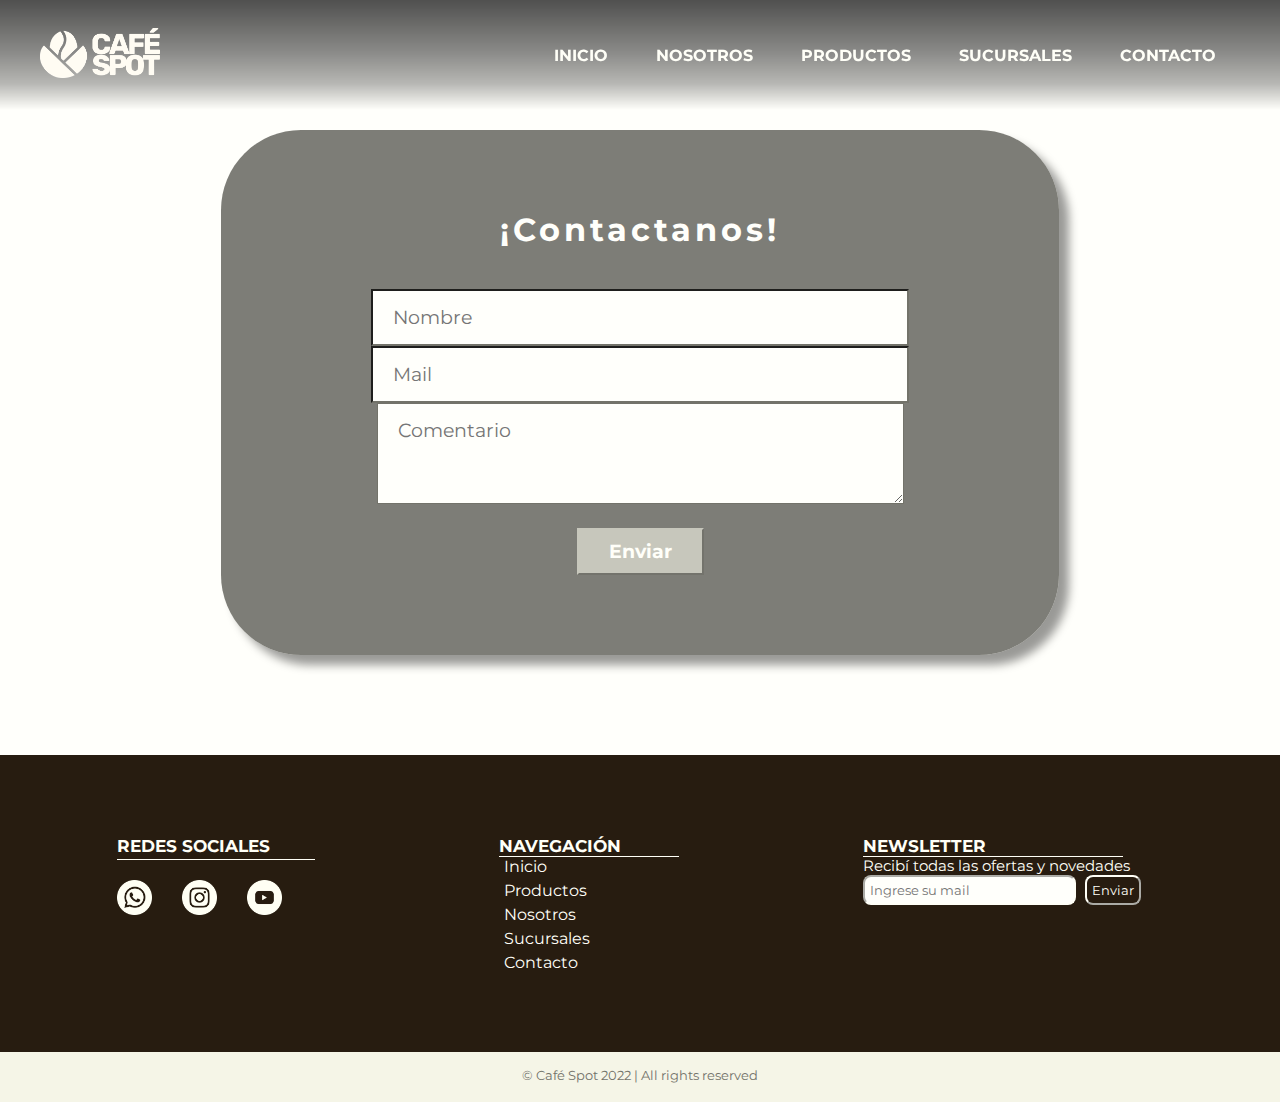
<file: pages/contacto.html>
<!DOCTYPE html>
<html lang="en">
<head>
    <meta charset="UTF-8">
    <meta http-equiv="X-UA-Compatible" content="IE=edge">
    <meta name="viewport" content="width=device-width, initial-scale=1.0">
    <title>Contacto | Café Spot</title>
    <meta name="description" content="Contactate con Nosotros. Envianos tus dudas, tus preguntas y/o tus consultas. Respondemos dentro de las 24hs.">
    <meta name="keywords" content="café, café de especialidad, cafeteria, grano de café, café espresso, café americano, café capuccino, café latte, café moka, café caramel cacchiato, tipos de café, estilos de café, café orgánico">
    <link rel="icon" href="../img/icon/icon.ico">
    <link rel="stylesheet" href="../sass/style.css">
    <link rel="stylesheet" href="https://cdnjs.cloudflare.com/ajax/libs/animate.css/4.1.1/animate.min.css"/>
    <link href="https://cdn.jsdelivr.net/npm/bootstrap@5.1.3/dist/css/bootstrap.min.css" rel="stylesheet" integrity="sha384-1BmE4kWBq78iYhFldvKuhfTAU6auU8tT94WrHftjDbrCEXSU1oBoqyl2QvZ6jIW3" crossorigin="anonymous">
</head>

<body>

    <header id="header">
        <nav class="nav">
            <div class="nav__container">

                <div class="nav-logo">
                    <a href="../index.html"><img src="../img/logo/logo-claro.png" alt="logo Café Spot"></a>
                </div>
                
                <label for="menu-desplegable" class="nav-label">
                    <img src="../img/menu-hambg/menu-hmg.png" alt="menú desplegable">
                </label>
                <input class="nav-input" type="checkbox" id="menu-desplegable">
                
                <div class="nav-menu">
                    <a href="../index.html" class="nav-menu__item">Inicio</a>
                    <a href="./nosotros.html" class="nav-menu__item">Nosotros</a>
                    <a href="./productos.html" class="nav-menu__item">Productos</a>
                    <a href="./sucursales.html" class="nav-menu__item">Sucursales</a>
                    <a href="./contacto.html" class="nav-menu__item">Contacto</a>
                </div>

            </div>
        </nav>
    </header>

    <main id="contacto">
        <section class="formulario">
            <div class="form__container">
                <h1 class="animate__animated animate__zoomIn">¡Contactanos!</h1>
                <div class="mb-3">
                    <label for="exampleFormControlInput1" class="form-label"></label>
                    <input type="text" class="form-control" id="exampleFormControlInput1" placeholder="Nombre">
                </div>
                <div class="mb-3">
                    <label for="exampleFormControlInput1" class="form-label"></label>
                    <input type="email" class="form-control" id="exampleFormControlInput1" placeholder="Mail">
                </div>
                <div class="mb-3">
                    <label for="exampleFormControlTextarea1" class="form-label"></label>
                    <textarea class="form-control" id="exampleFormControlTextarea1" rows="3" placeholder="Comentario"></textarea>
                </div>
                <button type="button" class="btn btn-light">Enviar</button>
            </div>
        </section>
    </main>

    <footer id="footer">
        <div class="footer__container">
            <div class="redes">
                <h5>Redes sociales</h5>          
                <div class="redes__img">
                    <a href="https://www.whatsapp.com/" target="_blank">
                        <img src="../img/redes-sociales/whatsapp.png" alt="WhatsApp">
                    </a>            
                    <a href="https://instagram.com" target="_blank">
                        <img src="../img/redes-sociales/instagram.png" alt="Instagram">
                    </a>           
                    <a href="http://youtube.com" target="_blank">
                        <img src="../img/redes-sociales/youtube.png" alt="Youtube">
                    </a>   
                </div>        
            </div>

            <div class="navegacion">
                <h5>Navegación</h5>
                <div class="navegacion__enlaces">
                        <a href="../index.html" class="nav-menu__item">Inicio</a>
                        <a href="./productos.html" class="nav-menu__item">Productos</a>
                        <a href="./nosotros.html" class="nav-menu__item">Nosotros</a>
                        <a href="./sucursales.html" class="nav-menu__item">Sucursales</a>
                        <a href="./contacto.html" class="nav-menu__item">Contacto</a>
                    
                </div>
            </div>

            <div class="newsletter">
                <h5>Newsletter</h5>
                <p>Recibí todas las ofertas y novedades</p>
                <div>
                    <input type="email" class="newsletter" placeholder="Ingrese su mail">
                    <button class="button-newsletter">Enviar</button>
                </div>
            </div>
        </div>

        <div class="footer__copy">
            <p>&copy; Café Spot 2022 | All rights reserved</p>
        </div>
    </footer>


<script src="https://cdn.jsdelivr.net/npm/bootstrap@5.1.3/dist/js/bootstrap.bundle.min.js" integrity="sha384-ka7Sk0Gln4gmtz2MlQnikT1wXgYsOg+OMhuP+IlRH9sENBO0LRn5q+8nbTov4+1p" crossorigin="anonymous"></script>
</body>
</html>
</file>
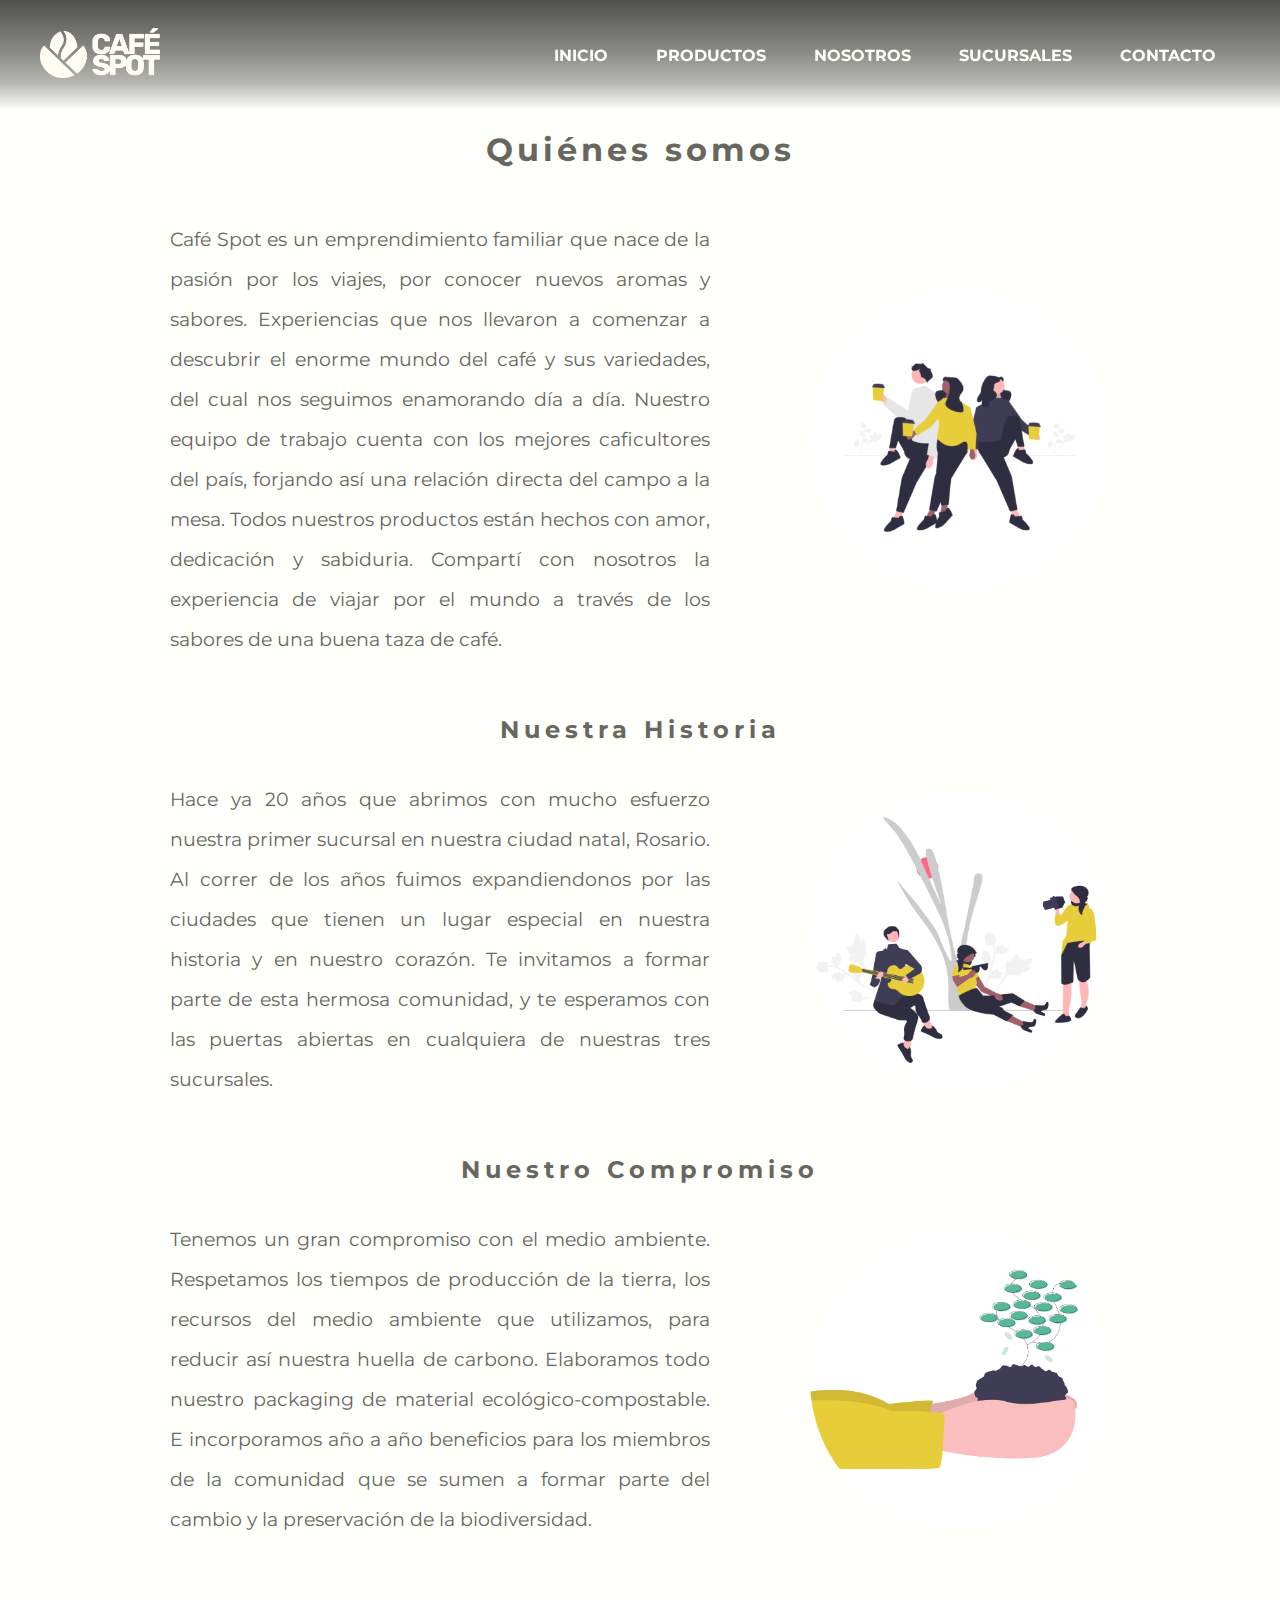
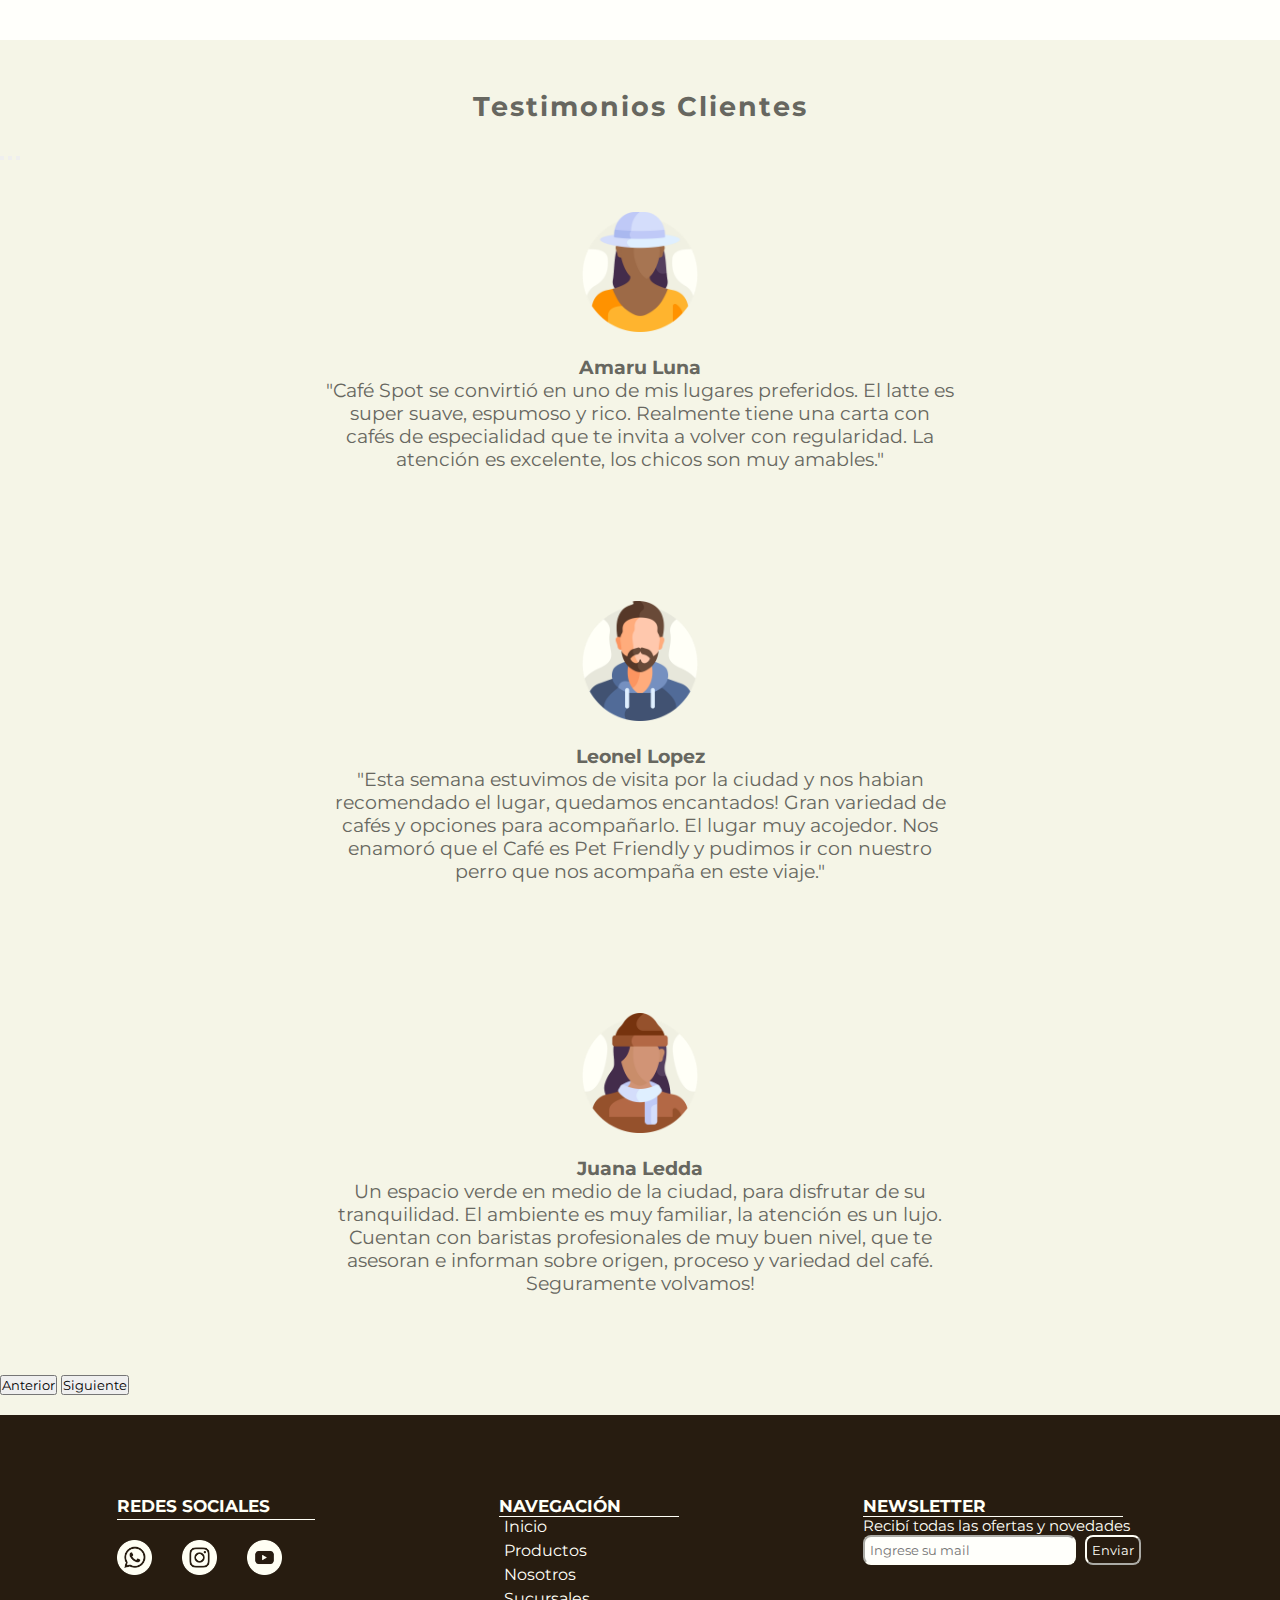
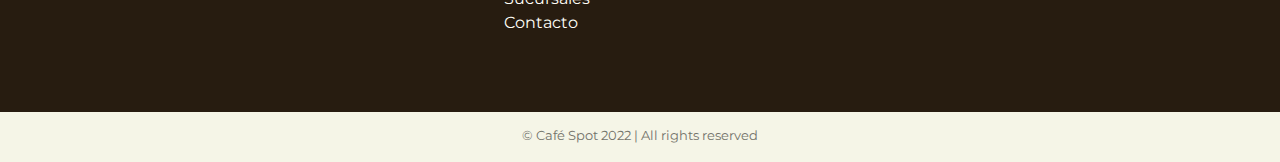
<file: pages/nosotros.html>
<!DOCTYPE html>
<html lang="en">
<head>
    <meta charset="UTF-8">
    <meta http-equiv="X-UA-Compatible" content="IE=edge">
    <meta name="viewport" content="width=device-width, initial-scale=1.0">
    <title>Nosotros | Café Spot</title>
    <meta name="description" content="Te invitamos a conocer un poco más acerca de nosotros, nuestra historia y nuestro compromiso con el medio ambiente.">
    <meta name="keywords" content="café, café de especialidad, cafeteria, grano de café, café espresso, café americano, café capuccino, café latte, café moka, café caramel cacchiato, tipos de café, estilos de café, café orgánico">
    <link rel="icon" href="../img/icon/icon.ico">
    <link rel="stylesheet" href="../sass/style.css">
    <link rel="stylesheet" href="https://cdnjs.cloudflare.com/ajax/libs/animate.css/4.1.1/animate.min.css"/>
    <link href="https://cdn.jsdelivr.net/npm/bootstrap@5.1.3/dist/css/bootstrap.min.css" rel="stylesheet" integrity="sha384-1BmE4kWBq78iYhFldvKuhfTAU6auU8tT94WrHftjDbrCEXSU1oBoqyl2QvZ6jIW3" crossorigin="anonymous">
</head>

<body>

    <header id="header">
        <nav class="nav">
            <div class="nav__container">

                <div class="nav-logo">
                    <a href="../index.html"><img src="../img/logo/logo-claro.png" alt="logo Café Spot"></a>
                </div>
                
                <label for="menu-desplegable" class="nav-label">
                    <img src="../img/menu-hambg/menu-hmg.png" alt="menú desplegable">
                </label>
                <input class="nav-input" type="checkbox" id="menu-desplegable">
                
                <div class="nav-menu">
                    <a href="../index.html" class="nav-menu__item">Inicio</a>
                    <a href="./productos.html" class="nav-menu__item">Productos</a>
                    <a href="./nosotros.html" class="nav-menu__item">Nosotros</a>
                    <a href="./sucursales.html" class="nav-menu__item">Sucursales</a>
                    <a href="./contacto.html" class="nav-menu__item">Contacto</a>
                </div>

            </div>
        </nav>
    </header>

    <main id="nosotros">
        <!-- Sección 1 - Nosotros -->
        <section class="nosotros__container">
            <h1>Quiénes somos</h1>

            <div class="item">                
                <div class="item__description">
                    <p>Café Spot es un emprendimiento familiar que nace de la pasión por los viajes, por conocer nuevos aromas y sabores. Experiencias que nos llevaron a comenzar a descubrir el enorme mundo del café y sus variedades, del cual nos seguimos enamorando día a día. Nuestro equipo de trabajo cuenta con los mejores caficultores del país, forjando así una relación directa del campo a la mesa. Todos nuestros productos están hechos con amor, dedicación y sabiduria. Compartí con nosotros la experiencia de viajar por el mundo a través de los sabores de una buena taza de café.</p>

                    <img src="../img/pags/nosotros/2.png" alt="imagen de la seccion nosotros">
                </div>
            </div>

            <div class="item">
                <h2>Nuestra <span>Historia</span></h2>
                <div class="item__description">
                    <p>Hace ya 20 años que abrimos con mucho esfuerzo nuestra primer sucursal en nuestra ciudad natal, Rosario. Al correr de los años fuimos expandiendonos por las ciudades que tienen un lugar especial en nuestra historia y en nuestro corazón. Te invitamos a formar parte de esta hermosa comunidad, y te esperamos con las puertas abiertas en cualquiera de nuestras tres sucursales.</p>

                    <img src="../img/pags/nosotros/1.png" alt="imagen de la seccion nuestra historia">
                </div>
            </div>
            
            <div class="item">
                <h2>Nuestro <span>Compromiso</span></h2>
                <div class="item__description">
                    <p>Tenemos un gran compromiso con el medio ambiente. Respetamos los tiempos de producción de la tierra, los recursos del medio ambiente que utilizamos, para reducir así nuestra huella de carbono. Elaboramos todo nuestro packaging de material ecológico-compostable. E incorporamos año a año beneficios para los miembros de la comunidad que se sumen a formar parte del cambio y la preservación de la biodiversidad. </p>

                    <img src="../img/pags/nosotros/3.png" alt="imagen de la seccion nuestro compromiso">
                </div>
            </div>    
        </section>

        
        <!-- Sección 2 - Testimonios -->
        <section class="testimonios__container">
            <h3>Testimonios <span>Clientes</span></h3>
            
            <div id="carouselExampleDark" class="carousel carousel-dark slide" data-bs-ride="carousel">
                <div class="carousel-indicators">
                    <button type="button" data-bs-target="#carouselExampleDark" data-bs-slide-to="0" class="active" aria-current="true" aria-label="Slide 1"></button>
                    <button type="button" data-bs-target="#carouselExampleDark" data-bs-slide-to="1" aria-label="Slide 2"></button>
                    <button type="button" data-bs-target="#carouselExampleDark" data-bs-slide-to="2" aria-label="Slide 3"></button>
                </div>

                <div class="carousel-inner">
                    <div class="carousel-item active" data-bs-interval="10000">
                        <div class="d-block w-100" style="text-align: center;"> 
                            <div class="item-usuario">
                                <img src="../img/pags/usuarios/usuario1.png" class="card-img-top" alt="usuario">
                            </div>
                            <div class="item-comentario">
                                <p class="name">Amaru Luna</p>
                                <p class="coment">"Café Spot se convirtió en uno de mis lugares preferidos. El latte es super suave, espumoso y rico. Realmente tiene una carta con cafés de especialidad que te invita a volver con regularidad. La atención es excelente, los chicos son muy amables."</p>
                            </div>
                        </div>
                    </div>

                    <div class="carousel-item" data-bs-interval="2000">
                        <div class="d-block w-100" style="text-align: center;"> 
                            <div class="item-usuario">
                                <img src="../img/pags/usuarios/usuario2.png" class="card-img-top" alt="usuario">
                            </div>
                            <div class="item-comentario">
                                <p class="name">Leonel Lopez</p>
                                <p class="coment">"Esta semana estuvimos de visita por la ciudad y nos habian recomendado el lugar, quedamos encantados! Gran variedad de cafés y opciones para acompañarlo. El lugar muy acojedor. Nos enamoró que el Café es Pet Friendly y pudimos ir con nuestro perro que nos acompaña en este viaje."</p>
                            </div>
                        </div>
                    </div>

                    <div class="carousel-item">
                        <div class="d-block w-100" style="text-align: center;"> 
                            <div class="item-usuario">
                                <img src="../img/pags/usuarios/usuario3.png" class="card-img-top" alt="usuario">
                            </div>
                            <div class="item-comentario">
                                <p class="name">Juana Ledda</p>
                                <p class="coment">Un espacio verde en medio de la ciudad, para disfrutar de su tranquilidad. El ambiente es muy familiar, la atención es un lujo. Cuentan con baristas profesionales de muy buen nivel, que te asesoran e informan sobre origen, proceso y variedad del café. Seguramente volvamos!</p>
                            </div>
                        </div>
                    </div>
                </div>

                <button class="carousel-control-prev" type="button" data-bs-target="#carouselExampleDark" data-bs-slide="prev">
                  <span class="carousel-control-prev-icon" aria-hidden="true"></span>
                  <span class="visually-hidden">Anterior</span>
                </button>

                <button class="carousel-control-next" type="button" data-bs-target="#carouselExampleDark" data-bs-slide="next">
                  <span class="carousel-control-next-icon" aria-hidden="true"></span>
                  <span class="visually-hidden">Siguiente</span>
                </button>
                
              </div>
        </section>
    </main>

    <footer id="footer">
        <div class="footer__container">
            <div class="redes">
                <h5>Redes sociales</h5>          
                <div class="redes__img">
                    <a href="https://www.whatsapp.com/" target="_blank">
                        <img src="../img/redes-sociales/whatsapp.png" alt="WhatsApp">
                    </a>            
                    <a href="https://instagram.com" target="_blank">
                        <img src="../img/redes-sociales/instagram.png" alt="Instagram">
                    </a>           
                    <a href="http://youtube.com" target="_blank">
                        <img src="../img/redes-sociales/youtube.png" alt="Youtube">
                    </a>   
                </div>        
            </div>

            <div class="navegacion">
                <h5>Navegación</h5>
                <div class="navegacion__enlaces">
                        <a href="../index.html" class="nav-menu__item">Inicio</a>
                        <a href="./productos.html" class="nav-menu__item">Productos</a>
                        <a href="./nosotros.html" class="nav-menu__item">Nosotros</a>
                        <a href="./sucursales.html" class="nav-menu__item">Sucursales</a>
                        <a href="./contacto.html" class="nav-menu__item">Contacto</a>
                    
                </div>
            </div>

            <div class="newsletter">
                <h5>Newsletter</h5>
                <p>Recibí todas las ofertas y novedades</p>
                <div>
                    <input type="email" class="newsletter" placeholder="Ingrese su mail">
                    <button class="button-newsletter">Enviar</button>
                </div>
            </div>
        </div>

        <div class="footer__copy">
            <p>&copy; Café Spot 2022 | All rights reserved</p>
        </div>
    </footer>


<script src="https://cdn.jsdelivr.net/npm/bootstrap@5.1.3/dist/js/bootstrap.bundle.min.js" integrity="sha384-ka7Sk0Gln4gmtz2MlQnikT1wXgYsOg+OMhuP+IlRH9sENBO0LRn5q+8nbTov4+1p" crossorigin="anonymous"></script>
</body>
</html>
</file>
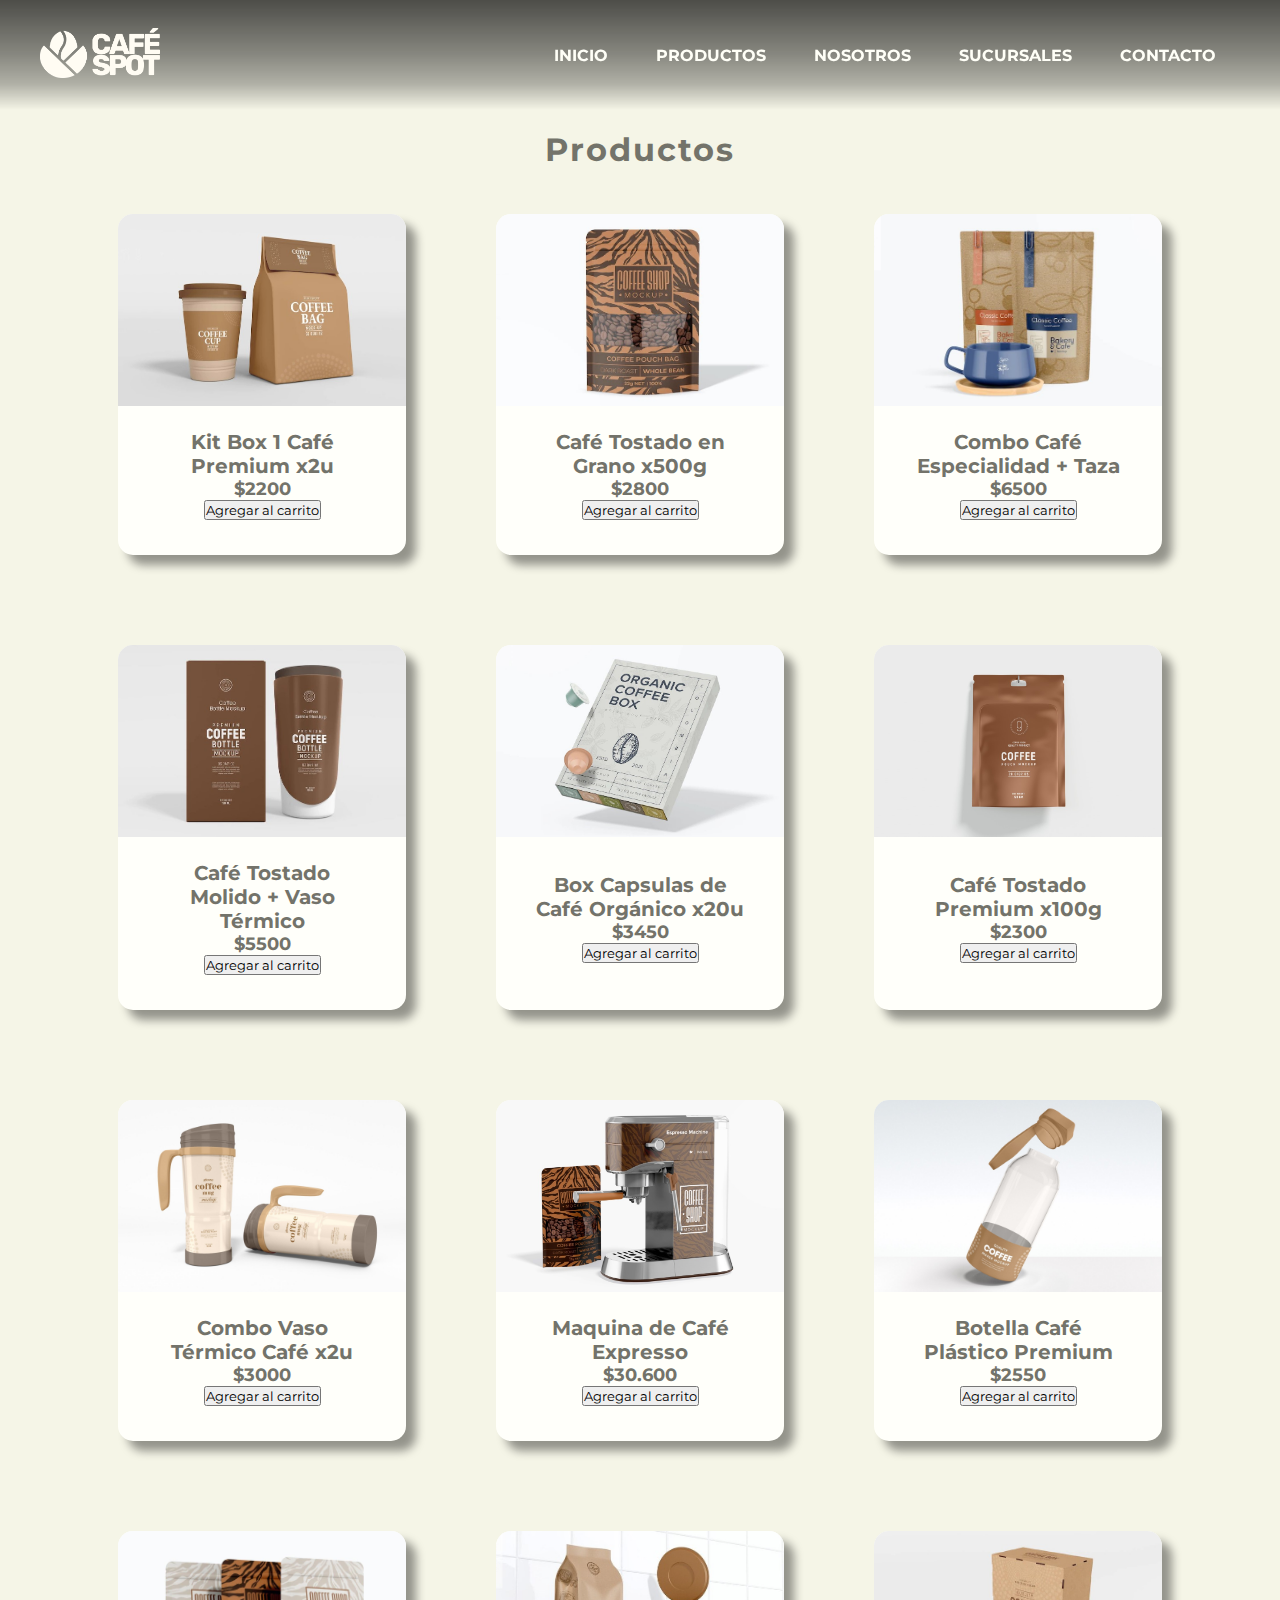
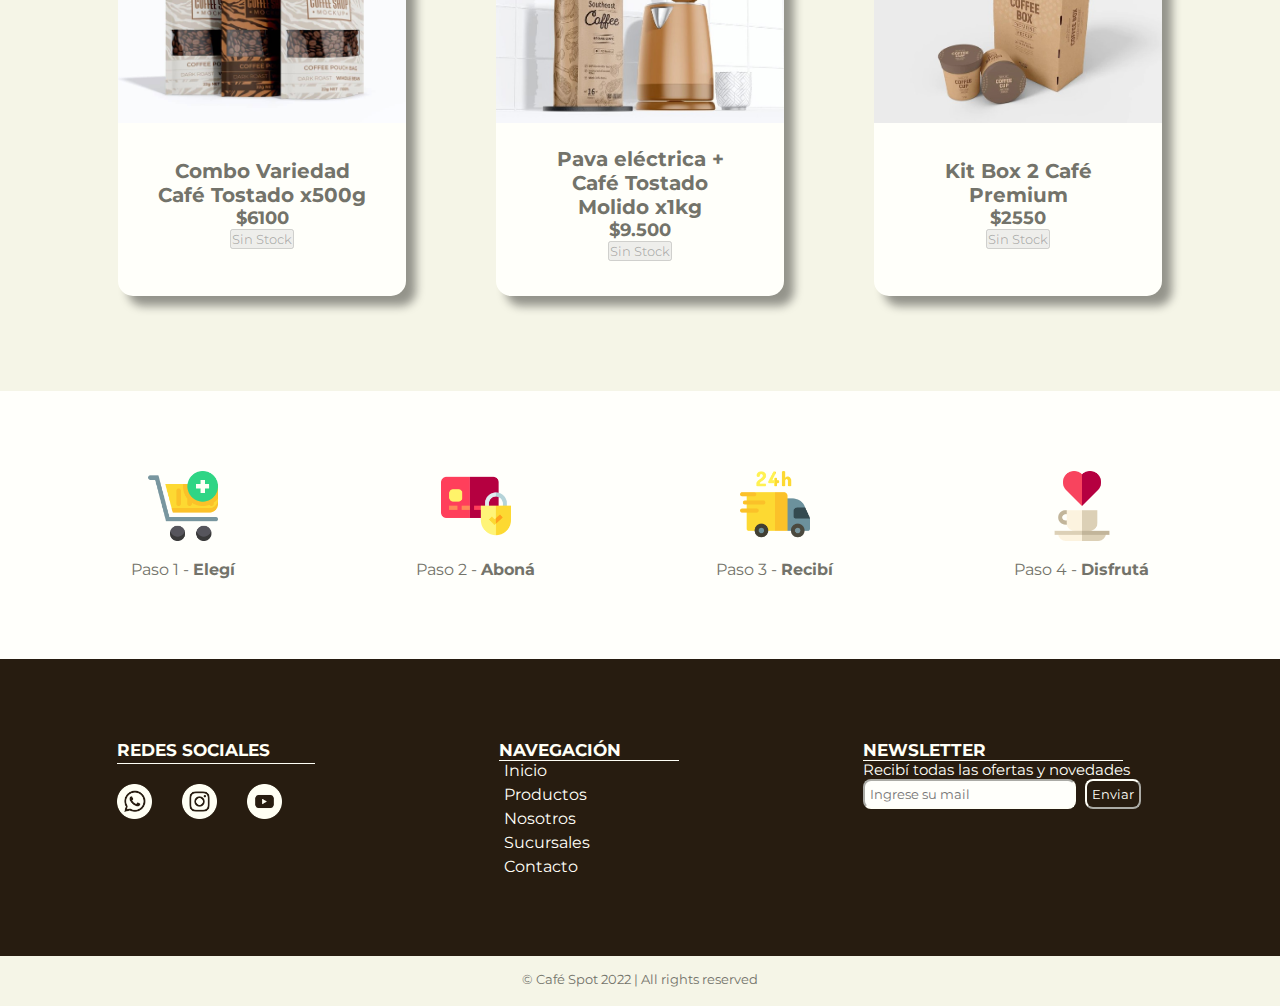
<file: pages/productos.html>
<!DOCTYPE html>
<html lang="en">
<head>
    <meta charset="UTF-8">
    <meta http-equiv="X-UA-Compatible" content="IE=edge">
    <meta name="viewport" content="width=device-width, initial-scale=1.0">
    <title>Tienda Online | Café Spot</title>
    <meta name="description" content="Conocé todos los Productos que tenemos disponibles en nuestra Tienda Online. Acercate a cualquiera de nuestras sucursales a difrutar de todas nuestras variedades de café o encarganos tu pedido por Whatsapp. Envio Gratis en todo el país">
    <meta name="keywords" content="café, café de especialidad, cafeteria, grano de café, café espresso, café americano, café capuccino, café latte, café moka, café caramel cacchiato, tipos de café, estilos de café, café orgánico">
    <link rel="icon" href="../img/icon/icon.ico">
    <link rel="stylesheet" href="../sass/style.css">
    <link rel="stylesheet" href="https://cdnjs.cloudflare.com/ajax/libs/animate.css/4.1.1/animate.min.css"/>
    <link href="https://cdn.jsdelivr.net/npm/bootstrap@5.1.3/dist/css/bootstrap.min.css" rel="stylesheet" integrity="sha384-1BmE4kWBq78iYhFldvKuhfTAU6auU8tT94WrHftjDbrCEXSU1oBoqyl2QvZ6jIW3" crossorigin="anonymous">
</head>

<body>

    <header id="header">
        <nav class="nav">
            <div class="nav__container">

                <div class="nav-logo">
                    <a href="../index.html"><img src="../img/logo/logo-claro.png" alt="logo Café Spot"></a>
                </div>
                
                <label for="menu-desplegable" class="nav-label">
                    <img src="../img/menu-hambg/menu-hmg.png" alt="menú desplegable">
                </label>
                <input class="nav-input" type="checkbox" id="menu-desplegable">
                
                <div class="nav-menu">
                    <a href="../index.html" class="nav-menu__item">Inicio</a>
                    <a href="./productos.html" class="nav-menu__item">Productos</a>
                    <a href="./nosotros.html" class="nav-menu__item">Nosotros</a>
                    <a href="./sucursales.html" class="nav-menu__item">Sucursales</a>
                    <a href="./contacto.html" class="nav-menu__item">Contacto</a>
                </div>

            </div>
        </nav>
    </header>

    <main id="productos">
        <!-- Sección 1 - Productos -->
        <section class="productos-items">
            <h1>Productos</h1>
            
            <div class="card__container">
                <div class="card" style="width: 18rem;">
                    <div class="card__img">
                        <img src="../img/pags/productos/p1.jpg" class="card__img-top" alt="producto 1">
                    </div>
                    <div class="card__body">
                        <h2>Kit Box 1 Café Premium x2u</h2>
                        <p>$2200</p>
                        <button type="button" class="btn btn-secondary">Agregar al carrito</button>
                    </div>
                </div>

                <div class="card" style="width: 18rem;">
                    <div class="card__img">
                        <img src="../img/pags/productos/p2.jpg" class="card__img-top" alt="producto 2">
                    </div>
                    <div class="card__body">
                        <h2>Café Tostado en Grano x500g</h2>
                        <p>$2800</p>
                        <button type="button" class="btn btn-secondary">Agregar al carrito</button>
                    </div>
                </div>

                <div class="card" style="width: 18rem;">
                    <div class="card__img">
                        <img src="../img/pags/productos/p3.jpg" class="card__img-top" alt="producto 3">
                    </div>
                    <div class="card__body">
                        <h2>Combo Café Especialidad + Taza</h2>
                        <p>$6500</p>
                        <button type="button" class="btn btn-secondary">Agregar al carrito</button>
                    </div>
                </div>

                <div class="card" style="width: 18rem;">
                    <div class="card__img">
                        <img src="../img/pags/productos/p4.jpg" class="card__img-top" alt="producto 4">
                    </div>
                    <div class="card__body">
                        <h2>Café Tostado Molido + Vaso Térmico</h2>
                        <p>$5500</p>
                        <button type="button" class="btn btn-secondary">Agregar al carrito</button>
                    </div>
                </div>

                <div class="card" style="width: 18rem;">
                    <div class="card__img">
                        <img src="../img/pags/productos/p5.jpg" class="card__img-top" alt="producto 5">
                    </div>
                    <div class="card__body">
                        <h2>Box Capsulas de Café Orgánico x20u</h2>
                        <p>$3450</p>
                        <button type="button" class="btn btn-secondary">Agregar al carrito</button>
                    </div>
                </div>

                <div class="card" style="width: 18rem;">
                    <div class="card__img">
                        <img src="../img/pags/productos/p6.jpg" alt="producto 6">
                    </div>
                    <div class="card__body">
                        <h2>Café Tostado Premium x100g</h2>
                        <p>$2300</p>
                        <button type="button" class="btn btn-secondary">Agregar al carrito</button>
                    </div>
                </div>

                <div class="card" style="width: 18rem;">
                    <div class="card__img">
                        <img src="../img/pags/productos/p7.jpg" alt="producto 7">
                    </div>
                    <div class="card__body">
                        <h2>Combo Vaso Térmico Café x2u</h2>
                        <p>$3000</p>
                        <button type="button" class="btn btn-secondary">Agregar al carrito</button>
                    </div>
                </div>

                <div class="card" style="width: 18rem;">
                    <div class="card__img">
                        <img src="../img/pags/productos/p8.jpg" alt="producto 8">
                    </div>
                    <div class="card__body">
                        <h2>Maquina de Café Expresso</h2>
                        <p>$30.600</p>
                        <button type="button" class="btn btn-secondary">Agregar al carrito</button>
                    </div>
                </div>

                <div class="card" style="width: 18rem;">
                    <div class="card__img">
                        <img src="../img/pags/productos/p9.jpg" alt="producto 9">
                    </div>
                    <div class="card__body">
                        <h2>Botella Café Plástico Premium</h2>
                        <p>$2550</p>
                        <button type="button" class="btn btn-secondary">Agregar al carrito</button>
                    </div>
                </div>

                <div class="card" style="width: 18rem;">
                    <div class="card__img">
                        <img src="../img/pags/productos/p10.jpg" alt="producto 10">
                    </div>
                    <div class="card__body">
                        <h2>Combo Variedad Café Tostado x500g</h2>
                        <p>$6100</p>
                        <button type="button" class="btn btn-outline-secondary" disabled>Sin Stock</button>
                    </div>
                </div>

                <div class="card" style="width: 18rem;">
                    <div class="card__img">
                        <img src="../img/pags/productos/p11.jpg" alt="producto 11">
                    </div>
                    <div class="card__body">
                        <h2>Pava eléctrica + Café Tostado Molido x1kg</h2>
                        <p>$9.500</p>
                        <button type="button" class="btn btn-outline-secondary" disabled>Sin Stock</button>
                    </div>
                </div>

                <div class="card" style="width: 18rem;">
                    <div class="card__img">
                        <img src="../img/pags/productos/p12.jpg" alt="producto 12">
                    </div>
                    <div class="card__body">
                        <h2>Kit Box 2 Café Premium</h2>
                        <p>$2550</p>
                        <button type="button" class="btn btn-outline-secondary" disabled>Sin Stock</button>
                    </div>
                </div>

            </div>
        </section>


        <!-- Sección 2 - Pasos -->
        <section class="productos-pasos">
            <div class="pasos__item">
                <img src="../img/pags/productos/pasos/paso1.png" alt="paso 1 - elegí tu producto">
                <p>Paso 1 - <span>Elegí</span></p>
            </div>

            <div class="pasos__item">
                <img src="../img/pags/productos/pasos/paso2.png" alt="paso 2 - aboná">
                <p>Paso 2 - <span>Aboná</span></p>
            </div>

            <div class="pasos__item">
                <img src="../img/pags/productos/pasos/paso3.png" alt="paso 3 - recibí">
                <p>Paso 3 - <span>Recibí</span></p>
            </div>

            <div class="pasos__item">
                <img src="../img/pags/productos/pasos/paso4.png" alt="paso 4 - disfrutá">
                <p> Paso 4 - <span>Disfrutá</span></p>
            </div>
        </section>
    </main>

    <footer id="footer">
        <div class="footer__container">
            <div class="redes">
                <h5>Redes sociales</h5>          
                <div class="redes__img">
                    <a href="https://www.whatsapp.com/" target="_blank">
                        <img src="../img/redes-sociales/whatsapp.png" alt="WhatsApp">
                    </a>            
                    <a href="https://instagram.com" target="_blank">
                        <img src="../img/redes-sociales/instagram.png" alt="Instagram">
                    </a>           
                    <a href="http://youtube.com" target="_blank">
                        <img src="../img/redes-sociales/youtube.png" alt="Youtube">
                    </a>   
                </div>        
            </div>

            <div class="navegacion">
                <h5>Navegación</h5>
                <div class="navegacion__enlaces">
                        <a href="../index.html" class="nav-menu__item">Inicio</a>
                        <a href="./productos.html" class="nav-menu__item">Productos</a>
                        <a href="./nosotros.html" class="nav-menu__item">Nosotros</a>
                        <a href="./sucursales.html" class="nav-menu__item">Sucursales</a>
                        <a href="./contacto.html" class="nav-menu__item">Contacto</a>
                    
                </div>
            </div>

            <div class="newsletter">
                <h5>Newsletter</h5>
                <p>Recibí todas las ofertas y novedades</p>
                <div>
                    <input type="email" class="newsletter" placeholder="Ingrese su mail">
                    <button class="button-newsletter">Enviar</button>
                </div>
            </div>
        </div>

        <div class="footer__copy">
            <p>&copy; Café Spot 2022 | All rights reserved</p>
        </div>
    </footer>


<script src="https://cdn.jsdelivr.net/npm/bootstrap@5.1.3/dist/js/bootstrap.bundle.min.js" integrity="sha384-ka7Sk0Gln4gmtz2MlQnikT1wXgYsOg+OMhuP+IlRH9sENBO0LRn5q+8nbTov4+1p" crossorigin="anonymous"></script>
</body>
</html>
</file>
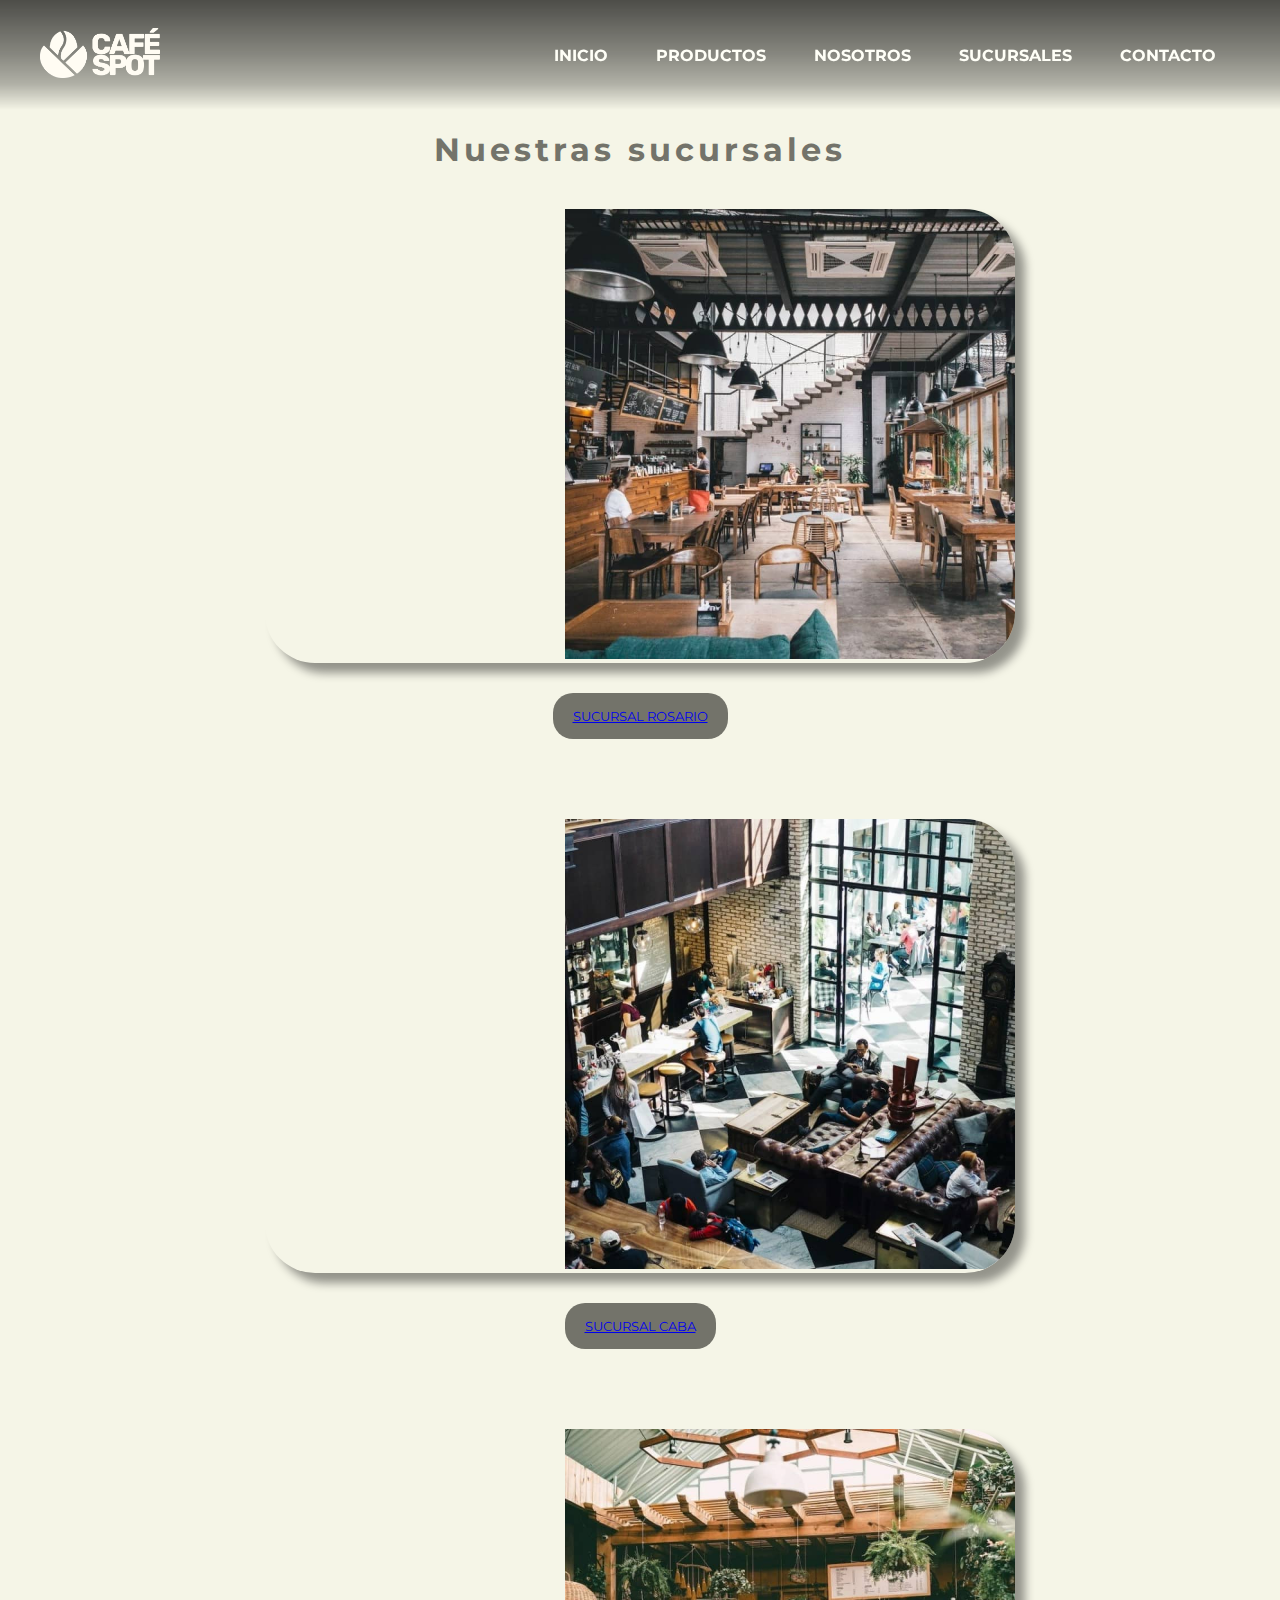
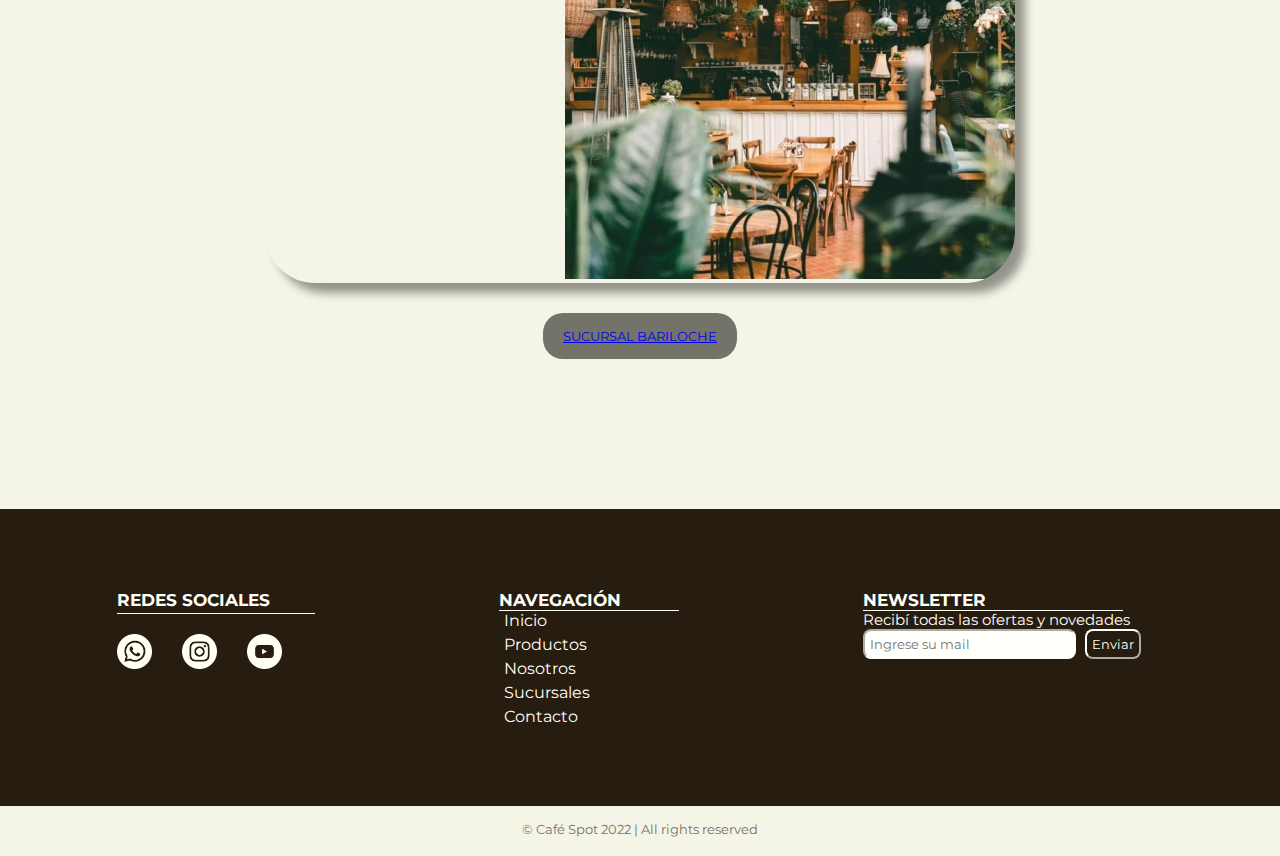
<file: pages/sucursales.html>
<!DOCTYPE html>
<html lang="en">
<head>
    <meta charset="UTF-8">
    <meta http-equiv="X-UA-Compatible" content="IE=edge">
    <meta name="viewport" content="width=device-width, initial-scale=1.0">
    <title>Nuestras Sucursales | Café Spot</title>
    <meta name="description" content="Contamos con tres grandes sucursales en Rosario, CABA y Bariloche. Hacemos en envios a todo el país.">
    <meta name="keywords" content="café, café de especialidad, cafeteria, grano de café, café espresso, café americano, café capuccino, café latte, café moka, café caramel cacchiato, tipos de café, estilos de café, café orgánico">
    <link rel="icon" href="../img/icon/icon.ico">
    <link rel="stylesheet" href="../sass/style.css">
    <link rel="stylesheet" href="https://cdnjs.cloudflare.com/ajax/libs/animate.css/4.1.1/animate.min.css"/>
    <link href="https://cdn.jsdelivr.net/npm/bootstrap@5.1.3/dist/css/bootstrap.min.css" rel="stylesheet" integrity="sha384-1BmE4kWBq78iYhFldvKuhfTAU6auU8tT94WrHftjDbrCEXSU1oBoqyl2QvZ6jIW3" crossorigin="anonymous">
</head>

<body>

    <header id="header">
        <nav class="nav">
            <div class="nav__container">

                <div class="nav-logo">
                    <a href="../index.html"><img src="../img/logo/logo-claro.png" alt="logo Café Spot"></a>
                </div>
                
                <label for="menu-desplegable" class="nav-label">
                    <img src="../img/menu-hambg/menu-hmg.png" alt="menú desplegable">
                </label>
                <input class="nav-input" type="checkbox" id="menu-desplegable">
                
                <div class="nav-menu">
                    <a href="../index.html" class="nav-menu__item">Inicio</a>
                    <a href="./productos.html" class="nav-menu__item">Productos</a>
                    <a href="./nosotros.html" class="nav-menu__item">Nosotros</a>
                    <a href="./sucursales.html" class="nav-menu__item">Sucursales</a>
                    <a href="./contacto.html" class="nav-menu__item">Contacto</a>
                </div>

            </div>
        </nav>
    </header>

    <main id="sucursales">
        <h1>Nuestras sucursales</h1>
        
        <section class="sucursal__container">

            <!-- Sucursal Rosario -->
            <div class="sucursal ">
                <div class="container-general">
                    <div class="sucursal-map">
                        <iframe src="https://www.google.com/maps/embed?pb=!1m18!1m12!1m3!1d12461.086010219324!2d-60.63996923570725!3d-32.9372218661085!2m3!1f0!2f0!3f0!3m2!1i1024!2i768!4f13.1!3m3!1m2!1s0x95b7ab237ec831f9%3A0x274d5dad4d9e2cc2!2sCentro%20Cultural%20Parque%20de%20Espa%C3%B1a!5e0!3m2!1ses-419!2sar!4v1667223025181!5m2!1ses-419!2sar" width="600" height="450" style="border:0;" allowfullscreen="" loading="lazy" referrerpolicy="no-referrer-when-downgrade"></iframe>
                    </div>
                    <div class="sucursal-img">
                        <img src="../img/pags/sucursales/rosario.jpg" alt="Sucursal de Rosario">
                    </div>
                </div>
                
                <div class="capa">
                    <h3>Rosario</h3>
                </div>
            </div>
            <a href="https://www.google.com/maps/place/Centro+Cultural+Parque+de+Espa%C3%B1a/@-32.9372219,-60.6399692,15.1z/data=!4m13!1m7!3m6!1s0x95b7aa27c722c06f:0x3041313560d424f7!2sCostanera,+Rosario,+Santa+Fe!3b1!8m2!3d-32.9971457!4d-60.6157086!3m4!1s0x95b7ab237ec831f9:0x274d5dad4d9e2cc2!8m2!3d-32.9385394!4d-60.6367438" class="btn btn-secondary boton-personalizado" target="_blank">SUCURSAL ROSARIO</a>
            
            <!-- Sucursal CABA -->
            <div class="sucursal">
                <div class="container-general">
                    <div class="sucursal-map">
                        <iframe src="https://www.google.com/maps/embed?pb=!1m18!1m12!1m3!1d3285.146787217559!2d-58.41143943544265!3d-34.57515221349293!2m3!1f0!2f0!3f0!3m2!1i1024!2i768!4f13.1!3m3!1m2!1s0x95bcb57a4147c5c7%3A0xfc930bf72fdf871f!2zSmFyZMOtbiBKYXBvbsOpcw!5e0!3m2!1ses-419!2sar!4v1667223162551!5m2!1ses-419!2sar" width="600" height="450" style="border:0;" allowfullscreen="" loading="lazy" referrerpolicy="no-referrer-when-downgrade"></iframe>
                    </div>
                    <div class="sucursal-img">
                        <img src="../img/pags/sucursales/caba.jpg" alt="Sucursal de Buenos Aires">
                    </div>
                </div>

                <div class="capa">
                    <h3>CABA</h3>
                </div>
            </div>
            <a href="https://www.google.com/maps/place/Jard%C3%ADn+Japon%C3%A9s/@-34.5751522,-58.4114394,17z/data=!3m1!4b1!4m5!3m4!1s0x95bcb57a4147c5c7:0xfc930bf72fdf871f!8m2!3d-34.5748341!4d-58.4084219" class="btn btn-secondary boton-personalizado" target="_blank">SUCURSAL CABA</a>

            <!-- Sucursall Bariloche -->
            <div class="sucursal">
                <div class="container-general">
                    <div class="sucursal-map">
                        <iframe src="https://www.google.com/maps/embed?pb=!1m18!1m12!1m3!1d20212.961099339627!2d-71.33681466951779!3d-41.141622598807665!2m3!1f0!2f0!3f0!3m2!1i1024!2i768!4f13.1!3m3!1m2!1s0x961a7b72dbb708e1%3A0xd91b7e92f820aa94!2sCentro%20C%C3%ADvico%20Bariloche!5e0!3m2!1ses-419!2sar!4v1667223204308!5m2!1ses-419!2sar" width="600" height="450" style="border:0;" allowfullscreen="" loading="lazy" referrerpolicy="no-referrer-when-downgrade"></iframe>
                    </div>
                    <div class="sucursal-img">
                        <img src="../img/pags/sucursales/bariloche.jpg" alt="Sucursal Bariloche">
                    </div>
                </div>

                <div class="capa">
                    <h3>Bariloche</h3>
                </div>
            </div>
            <a href="https://www.google.com/maps/place/Centro+C%C3%ADvico+Bariloche/@-41.1416226,-71.3368147,14.25z/data=!4m13!1m7!3m6!1s0x961a7b1520c860e5:0x8210ae97cb7b9a65!2sSan+Carlos+de+Bariloche,+R%C3%ADo+Negro!3b1!8m2!3d-41.1334722!4d-71.3102778!3m4!1s0x961a7b72dbb708e1:0xd91b7e92f820aa94!8m2!3d-41.133496!4d-71.3102123" class="btn btn-secondary boton-personalizado" target="_blank">SUCURSAL BARILOCHE</a>
        </section>
    </main>

    <footer id="footer">
        <div class="footer__container">
            <div class="redes">
                <h5>Redes sociales</h5>          
                <div class="redes__img">
                    <a href="https://www.whatsapp.com/" target="_blank">
                        <img src="../img/redes-sociales/whatsapp.png" alt="WhatsApp">
                    </a>            
                    <a href="https://instagram.com" target="_blank">
                        <img src="../img/redes-sociales/instagram.png" alt="Instagram">
                    </a>           
                    <a href="http://youtube.com" target="_blank">
                        <img src="../img/redes-sociales/youtube.png" alt="Youtube">
                    </a>   
                </div>        
            </div>

            <div class="navegacion">
                <h5>Navegación</h5>
                <div class="navegacion__enlaces">
                        <a href="../index.html" class="nav-menu__item">Inicio</a>
                        <a href="./productos.html" class="nav-menu__item">Productos</a>
                        <a href="./nosotros.html" class="nav-menu__item">Nosotros</a>
                        <a href="./sucursales.html" class="nav-menu__item">Sucursales</a>
                        <a href="./contacto.html" class="nav-menu__item">Contacto</a>
                    
                </div>
            </div>

            <div class="newsletter">
                <h5>Newsletter</h5>
                <p>Recibí todas las ofertas y novedades</p>
                <div>
                    <input type="email" class="newsletter" placeholder="Ingrese su mail">
                    <button class="button-newsletter">Enviar</button>
                </div>
            </div>
        </div>

        <div class="footer__copy">
            <p>&copy; Café Spot 2022 | All rights reserved</p>
        </div>
    </footer>


<script src="https://cdn.jsdelivr.net/npm/bootstrap@5.1.3/dist/js/bootstrap.bundle.min.js" integrity="sha384-ka7Sk0Gln4gmtz2MlQnikT1wXgYsOg+OMhuP+IlRH9sENBO0LRn5q+8nbTov4+1p" crossorigin="anonymous"></script>
</body>
</html>
</file>
<file: sass/style.css>
/* GLOBAL */
@import url("https://fonts.googleapis.com/css2?family=Montserrat:wght@300&display=swap");
* {
  margin: 0;
  padding: 0;
  box-sizing: border-box;
  font-family: "Montserrat", sans-serif;
}

/* HEADER */
#header {
  width: 100%;
  top: 0;
  left: 0;
  height: 100px;
  z-index: 4;
  position: fixed;
}
#header .nav {
  width: 100%;
  background: #BFB5A7 0, 0, 0;
  background: linear-gradient(180deg, rgba(0, 0, 0, 0.685) 0%, rgba(0, 0, 0, 0.4546860981) 48%, rgba(0, 0, 0, 0.2810166303) 76%, rgba(0, 0, 0, 0) 100%);
  color: #FFFFF7;
  text-transform: uppercase;
}
#header .nav .nav__container {
  display: flex;
  height: 110px;
  width: 95%;
  flex-direction: row;
  justify-content: space-between;
  align-items: center;
}
#header .nav .nav__container .nav-logo img {
  height: 50px;
  width: auto;
  padding-left: 40px;
}
#header .nav .nav__container .nav-label img {
  height: 50px;
  width: 50px;
}
#header .nav .nav__container .nav-input:checked + .nav-menu {
  background-color: #E6CA16;
}
#header .nav .nav__container .nav-menu {
  display: grid;
  grid-auto-flow: column;
  gap: 48px;
}
#header .nav .nav__container .nav-menu .nav-menu__item {
  color: #FFFFF7;
  text-decoration: none;
  font-weight: bold;
}
#header .nav .nav__container .nav-menu .nav-menu__item:hover {
  color: #E6CA16;
}
#header .nav .nav__container .nav-label, #header .nav .nav__container .nav-input {
  display: none;
}

/* FOOTER */
#footer {
  width: 100%;
  height: auto;
}
#footer .footer__container {
  background-color: #271C10;
  color: #FFFFF7;
  display: flex;
  flex-wrap: wrap;
  align-content: center;
  justify-content: space-around;
  align-items: flex-start;
  gap: 50px;
  padding: 80px 50px 80px 50px;
}
#footer .footer__container .redes h5 {
  text-transform: uppercase;
  font-size: 13pt;
  padding-bottom: 3px;
  border-bottom: 1px solid #FFFFF7;
  width: 198px;
}
#footer .footer__container .redes .redes__img {
  display: flex;
  flex-direction: row;
  align-content: center;
  justify-content: left;
  gap: 30px;
  padding-top: 20px;
}
#footer .footer__container .redes .redes__img a {
  text-decoration: none;
}
#footer .footer__container .redes .redes__img a img {
  width: 35px;
  transform: scale(1);
  transition: 0.2s ease-in-out;
}
#footer .footer__container .redes .redes__img a img:hover {
  transform: scale(1.2);
}
#footer .footer__container .navegacion {
  display: flex;
  flex-direction: column;
}
#footer .footer__container .navegacion h5 {
  text-transform: uppercase;
  font-size: 13pt;
  border-bottom: 1px solid #FFFFF7;
  width: 180px;
}
#footer .footer__container .navegacion .navegacion__enlaces {
  display: flex;
  flex-direction: column;
  gap: 5px;
}
#footer .footer__container .navegacion .navegacion__enlaces a {
  font-size: 12pt;
  text-decoration: none;
  color: #FFFFF7;
  margin-left: 5px;
}
#footer .footer__container .navegacion .navegacion__enlaces a:hover {
  color: #E6CA16;
}
#footer .footer__container .newsletter h5 {
  text-transform: uppercase;
  font-size: 13pt;
  border-bottom: 1px solid #FFFFF7;
  width: 260px;
}
#footer .footer__container .newsletter p {
  font-size: 11pt;
  width: 300px;
  text-align: justify;
}
#footer .footer__container .newsletter div input {
  padding: 5px;
  border-radius: 8px;
  border-color: #FFFFF7;
  padding-right: 20px;
  margin-right: 5px;
  background-color: #FFFFFB;
}
#footer .footer__container .newsletter div button {
  border-radius: 8px;
  border-color: #FFFFF7;
  padding: 5px;
  background-color: #271C10;
  color: #FFFFF7;
}
#footer .footer__container .newsletter div button:hover {
  background-color: #E6CA16;
}
#footer .footer__copy {
  background-color: #F5F5E7;
  color: #73736A;
  height: 50px;
  text-align: center;
}
#footer .footer__copy p {
  padding-top: 15px;
  font-size: small;
}

/* INICIO */
#main .section1 {
  height: 100vh;
  width: 100%;
  position: relative;
}
#main .section1 .section1__video {
  position: absolute;
  top: 0;
  left: 0;
  width: 100%;
  height: 100%;
  -o-object-fit: cover;
     object-fit: cover;
}
#main .section1 .section1__capa {
  position: absolute;
  top: 0;
  left: 0;
  width: 100%;
  height: 100%;
  background-color: rgba(0, 0, 0, 0.337254902);
}
#main .section1 .section1__container {
  position: relative;
  z-index: 2;
  color: #FFFCF3;
  display: flex;
  flex-direction: column;
  justify-content: center;
  align-items: center;
  text-align: center;
  padding-top: 45px;
}
#main .section1 .section1__container .animate__animated.animate__zoomIn {
  --animate-duration: 5s;
}
#main .section1 .section1__container .container-slogan {
  width: 70vw;
  height: 90vh;
  display: flex;
  flex-direction: column;
  justify-content: center;
  color: #FFFFF7;
}
#main .section1 .section1__container .container-slogan .container-slogan__logo img {
  height: 110px;
  width: auto;
}
#main .section1 .section1__container .container-slogan .container-slogan__body {
  padding-top: 50px;
}
#main .section1 .section1__container .container-slogan .container-slogan__body h1 {
  display: flex;
  flex-direction: column;
  letter-spacing: 5px;
  font-size: 20pt;
  text-align: center;
  font-weight: bold;
  transition: 0.5s linear;
  gap: 15px;
}
#main .section1 .section1__container .container-slogan .container-slogan__body h1:hover {
  color: #FFFFF7;
  text-shadow: 0 0 10px #FFFFF7, 0 0 20px #FFFFF7;
  transform: scale(1.05);
}
#main .section1 .section1__container .container-slogan .container-slogan__body p {
  color: rgba(255, 255, 247, 0.5764705882);
  padding-top: 18px;
  font-size: 10pt;
  letter-spacing: 4px;
}
#main .membresia {
  width: 100%;
  height: auto;
  padding-top: 100px;
  padding-bottom: 100px;
  display: flex;
  align-content: center;
  justify-content: center;
  color: #73736A;
  background-color: #F5F5E7;
}
#main .membresia .card {
  background-color: #FFFFFB;
  box-shadow: 0px 1px 10px rgba(0, 0, 0, 0.2);
  display: flex;
  flex-direction: row;
  width: 80%;
  border-radius: 10px;
  transition: all 400ms ease;
}
#main .membresia .card:hover {
  box-shadow: 5px 5px 20px rgba(0, 0, 0, 0.4);
  transform: translateY(-3%);
}
#main .membresia .card .card-body {
  display: flex;
  flex-direction: column;
  align-items: center;
  justify-content: center;
  align-content: center;
  margin: 20px 50px 20px 50px;
  text-align: justify;
  gap: 5px;
  line-height: 28px;
}
#main .membresia .card .card-body h3 {
  text-transform: uppercase;
}
#main .membresia .card .card-body a {
  background-color: #271C10;
  border-color: #271C10;
  color: #FFFFF7;
  padding: 10px 15px 10px 15px;
}
#main .membresia .card .card-body a:hover {
  background-color: #D8D8CA;
  border-color: #D8D8CA;
}
#main .membresia .card .card-image img {
  width: 450px;
  height: auto;
  border-top-left-radius: 10px;
  border-bottom-left-radius: 10px;
}

/* NOSOTROS */
#nosotros {
  background-color: #FFFFFB;
  color: #676760;
}
#nosotros .nosotros__container {
  width: 100%;
  height: auto;
  display: flex;
  flex-wrap: wrap;
  align-content: center;
  align-items: center;
  justify-content: center;
  padding: 130px 100px 100px 100px;
  gap: 50px;
  line-height: 40px;
}
#nosotros .nosotros__container h1 {
  letter-spacing: 4px;
  font-weight: bold;
}
#nosotros .nosotros__container .item h2 {
  width: 100%;
  text-align: center;
  letter-spacing: 5px;
  padding-bottom: 30px;
}
#nosotros .nosotros__container .item h2 span {
  font-weight: bold;
}
#nosotros .nosotros__container .item .item__description {
  display: flex;
  flex-wrap: wrap;
  align-content: center;
  justify-content: center;
  align-items: center;
  gap: 100px;
}
#nosotros .nosotros__container .item .item__description p {
  text-align: justify;
  width: 50%;
  font-size: 14pt;
}
#nosotros .nosotros__container .item .item__description img {
  width: 300px;
  border-radius: 100%;
}
#nosotros .testimonios__container {
  background-color: #F5F5E7;
  padding-bottom: 20px;
  padding-top: 50px;
}
#nosotros .testimonios__container h3 {
  width: 100%;
  text-align: center;
  letter-spacing: 2px;
  font-size: 20pt;
  padding-bottom: 20px;
}
#nosotros .testimonios__container h3 span {
  font-weight: bold;
}
#nosotros .testimonios__container .carousel-inner .carousel-item {
  padding: 50px 10px 80px 10px;
}
#nosotros .testimonios__container .carousel-inner .carousel-item .item-usuario img {
  width: 120px;
}
#nosotros .testimonios__container .carousel-inner .carousel-item .item-comentario {
  display: flex;
  flex-direction: column;
  align-items: center;
  justify-content: center;
  align-content: center;
}
#nosotros .testimonios__container .carousel-inner .carousel-item .item-comentario p {
  font-size: 14pt;
}
#nosotros .testimonios__container .carousel-inner .carousel-item .item-comentario .name {
  font-weight: bold;
  padding-top: 20px;
}
#nosotros .testimonios__container .carousel-inner .carousel-item .item-comentario .coment {
  text-align: center;
  width: 50%;
}

/* PRODUCTOS */
#productos {
  width: 100%;
  height: auto;
  padding-top: 130px;
  background-color: #F5F5E7;
  color: #73736A;
}
#productos .productos-items {
  width: 100%;
  height: auto;
  padding-bottom: 50px;
}
#productos .productos-items h1 {
  text-align: center;
  letter-spacing: 2px;
  font-weight: bold;
}
#productos .productos-items .card__container {
  display: flex;
  flex-wrap: wrap;
  justify-content: center;
  align-content: center;
  text-align: center;
}
#productos .productos-items .card__container .card {
  margin: 45px;
  box-shadow: 10px 10px 10px 0px rgba(0, 0, 0, 0.4);
  display: flex;
  flex-direction: column;
  align-items: center;
  background-color: #fffffa;
  border-radius: 15px;
}
#productos .productos-items .card__container .card .card__img {
  max-width: 300px;
}
#productos .productos-items .card__container .card .card__img img {
  width: 100%;
  border-top-left-radius: 15px;
  border-top-right-radius: 15px;
}
#productos .productos-items .card__container .card .card__body {
  margin: 20px 40px 20px 40px;
  display: flex;
  flex-direction: column;
  height: 100%;
  align-content: center;
  align-items: center;
  justify-content: center;
}
#productos .productos-items .card__container .card .card__body h2 {
  font-size: 20px;
}
#productos .productos-items .card__container .card .card__body p {
  font-size: 18px;
  font-weight: bold;
}
#productos .productos-items .card__container .card .card__body .btn {
  margin-bottom: 15px;
}
#productos .productos-items .card__container .card .card__body .btn:hover {
  background-color: #ddddcc;
  border: #ddddcc;
}
#productos .productos-pasos {
  background-color: #FFFFFB;
  display: flex;
  flex-direction: row;
  flex-wrap: wrap;
  align-content: center;
  justify-content: space-evenly;
  align-items: center;
  padding: 40px 0px 40px 0px;
}
#productos .productos-pasos .pasos__item {
  text-align: center;
  padding: 40px 50px 40px 50px;
}
#productos .productos-pasos .pasos__item img {
  width: 70px;
}
#productos .productos-pasos .pasos__item p {
  margin-top: 15px;
}
#productos .productos-pasos .pasos__item p span {
  font-weight: bold;
}

#sucursales {
  width: 100%;
  height: auto;
  background-color: #F5F5E7;
  color: #73736A;
  padding: 130px 100px 100px 100px;
}
#sucursales h1 {
  text-align: center;
  letter-spacing: 4px;
  font-weight: bold;
}
#sucursales .sucursal__container {
  padding-top: 40px;
  display: flex;
  flex-direction: column;
  align-content: center;
  justify-content: center;
  align-items: center;
  flex-wrap: wrap;
  gap: 30px;
}
#sucursales .sucursal__container .btn {
  padding: 15px 20px 15px 20px;
  background-color: #73736A;
  margin-bottom: 50px;
  border-radius: 20px;
  font-size: 10pt;
}
#sucursales .sucursal__container .btn:hover {
  background-color: #E6CA16;
  border: #E6CA16;
}
#sucursales .sucursal__container .sucursal {
  position: relative;
  overflow: hidden;
  border-radius: 50px;
  box-shadow: 10px 10px 10px 0px rgba(0, 0, 0, 0.4);
}
#sucursales .sucursal__container .sucursal .container-general {
  width: 100%;
  height: auto;
  display: flex;
  flex-direction: row;
  align-content: center;
  justify-content: center;
  transition: all 500ms ease-in-out;
  border-top-left-radius: 30px;
  border-bottom-left-radius: 30px;
}
#sucursales .sucursal__container .sucursal .container-general .sucursal-map iframe {
  height: 450px;
  width: 300px;
  border-top-left-radius: 15px;
  border-bottom-left-radius: 15px;
}
#sucursales .sucursal__container .sucursal .container-general .sucursal-img img {
  height: 450px;
  width: auto;
  border-top-right-radius: 15px;
  border-bottom-right-radius: 15px;
}
#sucursales .sucursal__container .sucursal .capa {
  position: absolute;
  top: 0;
  width: 100%;
  height: 100%;
  background-color: rgba(36, 36, 33, 0.5764705882);
  border-radius: 5px;
  transition: all 500ms ease-in-out;
  opacity: 0;
  visibility: hidden;
  text-align: center;
  display: flex;
  align-content: center;
  justify-content: center;
  align-items: center;
}
#sucursales .sucursal__container .sucursal .capa h3 {
  color: rgba(230, 230, 214, 0.9058823529);
  font-size: 35pt;
  letter-spacing: 5px;
  font-weight: bold;
}
#sucursales .sucursal__container .sucursal:hover > .capa {
  opacity: 1;
  visibility: visible;
}
#sucursales .sucursal__container .sucursal:hover > .container-general {
  transform: scale(1.3);
}

/* CONTACTO */
#contacto {
  width: 100%;
  padding: 130px 100px 100px 100px;
  background-color: #FFFFFB;
  display: flex;
  flex-direction: column;
  align-content: center;
  justify-content: center;
  align-items: center;
}
#contacto .formulario {
  background-color: rgba(103, 103, 96, 0.8549019608);
  padding: 80px 150px 80px 150px;
  color: #fffffb;
  border-radius: 80px;
  box-shadow: 10px 10px 10px 0px rgba(0, 0, 0, 0.4);
}
#contacto .formulario .form__container {
  text-align: center;
}
#contacto .formulario .form__container .animate__animated.animate__zoomIn {
  --animate-duration: 3s;
}
#contacto .formulario .form__container h1 {
  letter-spacing: 4px;
  margin-bottom: 40px;
  font-weight: bold;
}
#contacto .formulario .form__container div .form-control {
  padding: 15px 250px 15px 20px;
  border-color: #73736A;
  font-size: 14pt;
  background-color: #FFFFFB;
}
#contacto .formulario .form__container .btn {
  background-color: #c7c7bc;
  border-color: #c7c7bc;
  color: #fffff9;
  padding: 10px 30px 10px 30px;
  margin-top: 20px;
  font-size: 14pt;
  font-weight: bold;
}
#contacto .formulario .form__container .btn:hover {
  background-color: #E6CA16;
  border-color: #E6CA16;
}

@media (max-width: 992px) {
  /* HEADER */
  #header .nav .nav__container .nav-label {
    display: block;
    cursor: pointer;
  }
  #header .nav .nav__container .nav-menu {
    position: fixed;
    top: 105px;
    bottom: 0px;
    background-color: #E6CA16;
    width: 100%;
    left: 0px;
    display: flex;
    flex-direction: column;
    justify-content: center;
    align-items: center;
    -webkit-clip-path: polygon(0 0, 100% 0, 100% 0, 0 0);
            clip-path: polygon(0 0, 100% 0, 100% 0, 0 0);
    transition: -webkit-clip-path 1s;
    transition: clip-path 1s;
    transition: clip-path 1s, -webkit-clip-path 1s;
  }
  #header .nav .nav__container .nav-menu .nav-menu__item:hover {
    color: rgba(20, 18, 17, 0.8156862745);
  }
  #header .nav .nav__container .nav-menu .nav-menu__item {
    margin: 10px 0px 10px 0px;
  }
  #header .nav .nav__container .nav-input:checked + .nav-menu {
    -webkit-clip-path: polygon(0 0, 100% 0, 100% 100%, 0 100%);
            clip-path: polygon(0 0, 100% 0, 100% 100%, 0 100%);
  }
  /* INICIO */
  #main .section1 .section1__container .container-slogan {
    width: 80vw;
  }
  #main .section1 .section1__container .container-slogan .container-slogan__logo img {
    height: 100px;
  }
  #main .section1 .section1__container .container-slogan .container-slogan__body h1 {
    font-size: 18pt;
  }
  #main .membresia .card {
    width: 85%;
  }
  #main .membresia .card .card-body {
    margin: 20px 20px 10px 20px;
  }
  #main .membresia .card .card-body h3 {
    text-align: center;
  }
  #main .membresia .card .card-image img {
    width: 350px;
    height: auto;
  }
  /* PRODUCTOS */
  #productos .productos-pasos .pasos__item {
    margin: 10px 60px 10px 60px;
  }
  /* NOSOTROS */
  #nosotros .nosotros__container .item .item__description {
    gap: 30px;
  }
  #nosotros .nosotros__container .item .item__description p {
    width: 90%;
  }
  #nosotros .nosotros__container .item .item__description img {
    width: 200px;
  }
  /* SUCURSALES */
  #sucursales .sucursal__container .btn {
    font-size: 12px;
    padding: 15px 5px 15px 5px;
  }
  #sucursales .sucursal__container .sucursal .container-general .sucursal-map iframe {
    height: 350px;
    width: 200px;
  }
  #sucursales .sucursal__container .sucursal .container-general .sucursal-img img {
    width: 350px;
    height: auto;
  }
  #sucursales .sucursal__container .sucursal .capa h3 {
    font-size: 40px;
  }
}
@media (max-width: 768px) {
  /* FOOTER */
  #footer .footer__container {
    display: flex;
    flex-direction: column;
    align-content: center;
    justify-content: center;
    align-items: center;
    text-align: center;
    gap: 80px;
  }
  #footer .footer__container .redes h5 {
    padding-bottom: 9px;
  }
  #footer .footer__container .redes .redes__img {
    display: flex;
    justify-content: center;
  }
  #footer .footer__container .navegacion h5 {
    padding-bottom: 9px;
  }
  #footer .footer__container .newsletter h5 {
    padding-bottom: 9px;
  }
  #footer .footer__container .newsletter p {
    width: 280px;
    text-align: center;
  }
  /* INICIO */
  #main .membresia .card {
    display: flex;
    flex-direction: column;
    width: 85%;
  }
  #main .membresia .card .card-body {
    margin: 0px 10px 10px 10px;
    padding-top: 0px;
  }
  #main .membresia .card .card-body h3 {
    font-size: 15pt;
  }
  #main .membresia .card .card-body p {
    font-size: 10pt;
  }
  #main .membresia .card .card-image img {
    width: 100%;
    height: 90%;
    border-top-left-radius: 10px;
    border-top-right-radius: 10px;
    border-bottom-left-radius: 0px;
  }
  /* PRODUCTOS */
  #productos .productos-pasos {
    flex-direction: column;
  }
  #productos .productos-pasos .pasos__item {
    margin: 10px 60px 10px 60px;
  }
  /* NOSOTROS */
  #nosotros .nosotros__container {
    padding: 130px 20px 100px 20px;
  }
  #nosotros .nosotros__container .item h2 {
    letter-spacing: 4px;
  }
  #nosotros .nosotros__container .item .item__description p {
    width: 80%;
    font-size: 13pt;
  }
  #nosotros .nosotros__container .item .item__description img {
    width: 180px;
  }
  #nosotros .testimonios__container .carousel-inner .carousel-item .item-comentario p {
    font-size: 12pt;
  }
  #nosotros .testimonios__container .carousel-inner .carousel-item .item-comentario .coment {
    text-align: center;
    width: 70%;
  }
  /* SUCURSALES */
  #sucursales .sucursal__container .sucursal .container-general .sucursal-map iframe {
    height: 200px;
    width: 100px;
  }
  #sucursales .sucursal__container .sucursal .container-general .sucursal-img img {
    width: 200px;
    height: auto;
  }
  /* CONTACTO */
  #contacto .formulario {
    padding: 60px 50px 60px 50px;
  }
  #contacto .formulario .form__container div .form-control {
    padding: 10px 50px 10px 20px;
  }
}/*# sourceMappingURL=style.css.map */
</file>
